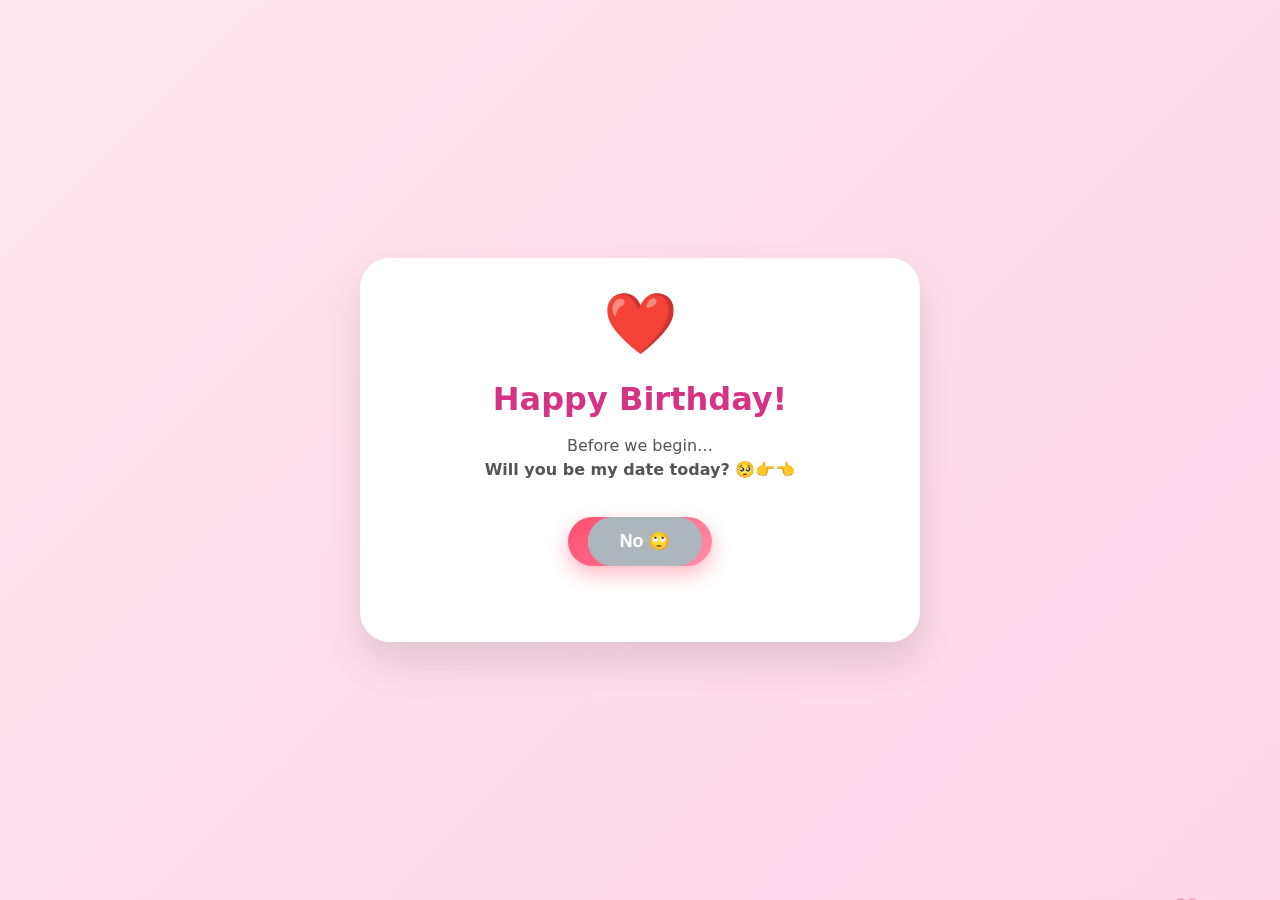
<file: HappyBirthday.html>
<!DOCTYPE html>
<html lang="en">
<head>
<meta charset="UTF-8">
<meta name="viewport" content="width=device-width, initial-scale=1.0">
<title>Happy Birthday ❤️</title>

<style>
:root {
    --pink: #ff4d6d;
    --pink-dark: #d63384;
    --pink-light: #fff0f5;
    --white: #ffffff;
}

body {
    margin: 0;
    font-family: 'Segoe UI', system-ui, sans-serif;
    background: linear-gradient(135deg, #ffe6ee, #ffd6e8);
    min-height: 100vh;
    display: flex;
    justify-content: center;
    align-items: center;
    overflow: hidden;
}

.heart {
    position: fixed;
    bottom: -20px;
    font-size: 20px;
    animation: floatUp 6s linear infinite;
    opacity: 0.6;
    z-index: -1;
}
@keyframes floatUp {
    from { transform: translateY(0) scale(1); }
    to { transform: translateY(-110vh) scale(1.5); opacity: 0; }
}

.page {
    display: none;
    width: 90%;
    max-width: 500px;
    background: var(--white);
    padding: 30px;
    border-radius: 30px;
    box-shadow: 0 20px 40px rgba(0,0,0,0.12);
    text-align: center;
    animation: popIn 0.5s ease-out;
}
.page.active { display: block; }

@keyframes popIn {
    0% { opacity: 0; transform: scale(0.9) translateY(20px); }
    100% { opacity: 1; transform: scale(1) translateY(0); }
}

h1 { color: var(--pink-dark); margin-bottom: 10px; }
p { color: #555; line-height: 1.5; }

.heart-icon {
    font-size: 60px;
    animation: heartbeat 1.5s infinite;
    margin-bottom: 15px;
}
@keyframes heartbeat {
    0%,100% { transform: scale(1); }
    50% { transform: scale(1.15); }
}

.btn-container {
    margin-top: 30px;
    position: relative;
    height: 100px;
}

button {
    padding: 14px 32px;
    font-size: 1.1rem;
    border: none;
    border-radius: 999px;
    cursor: pointer;
    font-weight: bold;
    transition: 0.3s;
    margin: 5px;
}

.primary-btn {
    background: linear-gradient(135deg, var(--pink), #ff8fab);
    color: white;
    box-shadow: 0 8px 20px rgba(255,77,109,0.4);
}
.primary-btn:hover {
    transform: scale(1.05);
}

.feedback-msg {
    font-weight: bold;
    color: var(--pink-dark);
    margin-top: 15px;
    min-height: 24px;
    transition: 0.3s;
}

.game-box {
    padding: 20px;
    border-radius: 20px;
    background: var(--pink-light);
    margin-top: 20px;
    min-height: 150px;
    position: relative;
}

#no-btn, #pizza-btn {
    background: #adb5bd;
    color: white;
    position: absolute;
    left: 50%;
    transform: translateX(-50%);
    transition: 0.1s linear;
}

.timeline {
    text-align: left;
    border-left: 3px dashed var(--pink);
    margin: 25px auto;
    padding-left: 20px;
    max-width: 300px;
}

.timeline-item {
    margin-bottom: 20px;
    position: relative;
}
.timeline-item::before {
    content: '💖';
    position: absolute;
    left: -32px;
}

.cake {
    font-size: 90px;
    cursor: pointer;
    animation: wiggle 1.5s infinite;
    user-select: none;
}
@keyframes wiggle {
    0%,100% { transform: rotate(0); }
    50% { transform: rotate(8deg); }
}

.confetti {
    position: fixed;
    width: 10px;
    height: 10px;
    z-index: 10;
    animation: fall 3s linear forwards;
}
@keyframes fall {
    to { transform: translateY(100vh) rotate(360deg); opacity: 0; }
}

#game-area {
    height: 200px;
    background: #fff0f5;
    border-radius: 15px;
    overflow: hidden;
    position: relative;
    border: 2px dashed var(--pink);
    margin: 15px 0;
}
</style>
</head>
<body>

<script>
/* Floating background hearts */
setInterval(() => {
    const heart = document.createElement('div');
    heart.className = 'heart';
    heart.innerHTML = '💗';
    heart.style.left = Math.random() * 100 + 'vw';
    heart.style.animationDuration = (4 + Math.random() * 4) + 's';
    document.body.appendChild(heart);
    setTimeout(() => heart.remove(), 8000);
}, 600);
</script>

<!-- PAGE 1 -->
<div id="page1" class="page active">
    <div class="heart-icon">❤️</div>
    <h1>Happy Birthday!</h1>
    <p>Before we begin…<br><strong>Will you be my date today? 🥺👉👈</strong></p>
    <div class="btn-container">
        <button class="primary-btn" onclick="nextPage(2)">YES!!! 💕</button>
        <button id="no-btn" onmouseover="moveButton('no-btn')" onclick="moveButton('no-btn')">No 🙄</button>
    </div>
</div>

<!-- PAGE 2 -->
<div id="page2" class="page">
    <div class="heart-icon">😌</div>
    <h1>Yes 💕</h1>
    <p><strong>I knew you would choose yes!</strong></p>
    <p>You have no choice anyway~</p>
    <button class="primary-btn" onclick="nextPage(3)">Continue 💖</button>
</div>

<!-- PAGE 3 -->
<div id="page3" class="page">
    <div class="heart-icon">💌</div>
    <h1>A Tiny Love Letter</h1>
    <p>Every laugh with you is my favorite sound.<br>Every moment with you feels like home.</p>
    <p><i>“You are my favorite everything.”</i></p>
    <button class="primary-btn" onclick="nextPage(4)">Our Story ✨</button>
</div>

<!-- PAGE 4 -->
<div id="page4" class="page">
    <div class="heart-icon">📖</div>
    <h1>Us 🥰</h1>
    <div class="timeline">
        <div class="timeline-item"><strong>The Day We Met:</strong> Magic ✨</div>
        <div class="timeline-item"><strong>First Date:</strong> Butterflies 🦋</div>
        <div class="timeline-item"><strong>Today:</strong> Your Birthday!!! 🎉</div>
    </div>
    <button class="primary-btn" onclick="nextPage(5)">Next 💖</button>
</div>

<!-- PAGE 5 -->
<div id="page5" class="page">
    <div class="heart-icon">🎂</div>
    <h1>Make a Wish!</h1>
    <div class="cake" onclick="blowCandle()">🎂</div>
    <p id="cake-instruction">Tap the cake to blow out the candle! 💨</p>
    <div id="final-msg" style="display:none;">
        <h2>🎉 Wish Granted! 🎉</h2>
        <p>I love you more than cake ❤️</p>
        <button class="primary-btn" onclick="nextPage(6)">Continue 💕</button>
    </div>
</div>

<!-- PAGE 6 -->
<div id="page6" class="page">
    <div class="heart-icon">💞</div>
    <h1>Why I Love You</h1>
    <p id="love-line">Click to reveal 💕</p>
    <button class="primary-btn" onclick="nextLove()">Reveal Reason</button><br><br>
    <button class="primary-btn" onclick="nextPage(7)">Next ➜</button>
</div>

<!-- PAGE 7 -->
<div id="page7" class="page">
    <div class="heart-icon">🎮</div>
    <h1>Catch the Hearts!</h1>
    <p>Tap 10 hearts to continue 💖</p>
    <h2 id="score">Score: 0</h2>
    <p id="game-msg" style="font-weight:bold; color: var(--pink-dark);"></p>
    <div id="game-area"></div>
    <button id="continue-btn" class="primary-btn" onclick="nextPage(8)" style="display:none;">
    Continue ➜
    </button>
</div>

<!-- PAGE 8 -->
<div id="page8" class="page">
    <div class="heart-icon">💌</div>
    <h1>Daily Reminder</h1>
    <p id="affirmation">Click below 💫</p>
    <button class="primary-btn" onclick="nextAffirmation()">Tap Me</button><br><br>
    <button class="primary-btn" onclick="nextPage(9)">Next ✨</button>
</div>

<!-- PAGE 9 -->
<div id="page9" class="page">
    <div class="heart-icon">🌟</div>
    <h1>One More Thing...</h1>
    <p>No matter where life takes us,<br>I choose you. Always.</p>
    <p>Ready for a quick test?</p>
    <button class="primary-btn" onclick="nextPage(10)">Let's Go! ➜</button>
</div>

<!-- PAGE 10 -->
<div id="page10" class="page">
    <div class="heart-icon">🧠</div>
    <h1>Mini Quiz 💕</h1>
    <p>How well do you know me?</p>
    <div class="game-box">
        <p><strong>What do I love more?</strong></p>
        <button class="primary-btn" onclick="quizAnswer('You')">You ❤️</button>
        <button id="pizza-btn" onmouseover="moveButton('pizza-btn')" onclick="moveButton('pizza-btn')">Pizza 🍕</button>
        <p id="quiz-feedback" class="feedback-msg"></p>
        <button id="quiz-next" class="primary-btn" onclick="nextPage(11)" style="display:none;">Next ➜</button>
    </div>
</div>

<!-- PAGE 11 -->
<div id="page11" class="page">
    <div class="heart-icon">⏱</div>
    <h1>Reaction Test</h1>
    <p id="reactionText">Wait for the heart... then tap!</p>
    <button id="reactionBtn" class="primary-btn" onclick="reactionClick()" disabled>Wait for it...</button>
    <p id="reaction-feedback" class="feedback-msg"></p>
    <button id="reaction-next" class="primary-btn" onclick="nextPage(12)" style="display:none;">Next ➜</button>
</div>

<!-- PAGE 12 -->
<div id="page12" class="page">
    <div class="heart-icon">🔐</div>
    <h1>Secret Message</h1>
    <p id="secretText">Click to decrypt 💌</p>
    <button id="reveal-btn" class="primary-btn" onclick="revealSecret()">Reveal</button>
    <button id="secret-next" class="primary-btn" onclick="nextPage(13)" style="display:none;">See Final Gift 🎁</button>
</div>

<!-- PAGE 13 -->
<div id="page13" class="page">
    <div class="heart-icon">🎁</div>
    <h1>Happy Birthday!</h1>
    <p>You are my today, my tomorrow, and my always.</p>
    <h2 style="color: var(--pink-dark)">I Love You ❤️</h2>
    <p>Forever starts today ✨</p>
    <!-- <button class="primary-btn" onclick="location.reload()">Replay? 🔄</button> -->
</div>

<script>
/* Navigation Logic */
function nextPage(num) {
    document.querySelectorAll('.page').forEach(p => p.classList.remove('active'));
    document.getElementById('page' + num).classList.add('active');

    if(num === 7) resetGame();
    if(num === 11) startReaction();
}

/* Reusable Floating Button logic */
function moveButton(id) {
    const btn = document.getElementById(id);
    const maxX = window.innerWidth - btn.offsetWidth - 20;
    const maxY = window.innerHeight - btn.offsetHeight - 20;
    
    btn.style.position = 'fixed';
    btn.style.left = Math.max(10, Math.random() * maxX) + 'px';
    btn.style.top = Math.max(10, Math.random() * maxY) + 'px';
    btn.style.zIndex = '999';
}

/* Quiz Logic - No auto-transition */
function quizAnswer(choice) {
    const feedback = document.getElementById('quiz-feedback');
    const nextBtn = document.getElementById('quiz-next');
    const pizzaBtn = document.getElementById('pizza-btn');
    
    if(choice === 'You') {
        feedback.innerText = "Correct! It's always you 😌❤️";
        nextBtn.style.display = 'inline-block';
        pizzaBtn.style.display = 'none'; // Hide the evading button once answered correctly
    }
}

/* Reaction Game Logic - No auto-transition */
let ready = false;
function startReaction(){
    ready = false;
    const btn = document.getElementById("reactionBtn");
    const txt = document.getElementById("reactionText");
    const feedback = document.getElementById("reaction-feedback");
    const nextBtn = document.getElementById("reaction-next");
    
    btn.style.display = 'inline-block';
    nextBtn.style.display = 'none';
    btn.disabled = true;
    btn.innerText = "Wait...";
    txt.innerText = "Get ready...";
    feedback.innerText = "";
    
    setTimeout(() => {
        ready = true;
        txt.innerText = "NOW!!!";
        btn.disabled = false;
        btn.innerText = "TAP ❤️";
    }, 2000 + Math.random() * 3000);
}

function reactionClick(){
    if(ready){
        document.getElementById("reaction-feedback").innerText = "Fast! Just like my heartbeat for you 💓";
        document.getElementById("reactionBtn").style.display = "none";
        document.getElementById("reaction-next").style.display = "inline-block";
    }
}

/* Secret Message Logic - No auto-transition */
function revealSecret(){
    document.getElementById("secretText").innerText = "You make my world softer, brighter, and happier than I ever thought possible. 💖";
    document.getElementById("reveal-btn").style.display = "none";
    document.getElementById("secret-next").style.display = "inline-block";
}

/* Cake & Confetti */
function blowCandle() {
    document.querySelector('.cake').innerHTML = "🧁";
    document.getElementById('cake-instruction').style.display = 'none';
    document.getElementById('final-msg').style.display = 'block';

    for(let i=0; i<60; i++){
        const c = document.createElement('div');
        c.className = 'confetti';
        c.style.left = Math.random() * 100 + 'vw';
        c.style.background = ['#ff4d6d','#ffd166','#06d6a0','#118ab2'][Math.floor(Math.random()*4)];
        c.style.animationDuration = (1.5 + Math.random() * 2) + 's';
        document.body.appendChild(c);
        setTimeout(() => c.remove(), 3000);
    }
}

/* Love Lines Logic */
const loveLines = [
    "You make me smile without even trying 💕",
    "You feel like home 🏡",
    "You always know how to make me laugh 🥺",
    "You make life so much more beautiful ✨",
    "You’re my favorite person in the whole world ❤️"
];
let loveIndex = 0;
function nextLove(){
    document.getElementById('love-line').innerText = loveLines[loveIndex];
    loveIndex = (loveIndex + 1) % loveLines.length;
}

/* Heart Catching Game */
let score = 0;
let gameOver = false;

function resetGame(){
    score = 0;
    gameOver = false;
    document.getElementById('score').innerText = 'Score: 0';
    document.getElementById('score').style.display = 'block';
    document.getElementById('game-msg').innerText = '';
    document.getElementById('continue-btn').style.display = 'none';
    document.getElementById('game-area').innerHTML = '';
}

function spawnHeart(){
    if(!document.getElementById('page7').classList.contains('active') || gameOver) return;

    const area = document.getElementById('game-area');
    const heart = document.createElement('div');
    heart.innerHTML = "💖";
    heart.style.position = 'absolute';
    heart.style.fontSize = '30px';
    heart.style.cursor = 'pointer';
    heart.style.userSelect = 'none';

    const maxX = area.clientWidth - 40;
    const maxY = area.clientHeight - 40;
    heart.style.left = Math.random() * maxX + 'px';
    heart.style.top = Math.random() * maxY + 'px';

    heart.onclick = () => {
        score++;
        document.getElementById('score').innerText = 'Score: ' + score;
        heart.remove();
        if(score >= 10){
            gameOver = true;
            document.getElementById('game-msg').innerText = "Wow, you caught all my love! 💖";
            document.getElementById('continue-btn').style.display = 'inline-block';
            area.innerHTML = "";
        }
    };

    area.appendChild(heart);
    setTimeout(() => { if(heart.parentNode) heart.remove(); }, 1000);
}

setInterval(spawnHeart, 800);

/* Affirmations Logic */
const affirmations = [
    "You are deeply loved ❤️",
    "You are more than enough ✨",
    "You make the world a better place 🌎",
    "You are appreciated and valued 💭",
    "You deserve all the happiness today 💕"
];
let affIndex = 0;
function nextAffirmation(){
    document.getElementById('affirmation').innerText = affirmations[affIndex];
    affIndex = (affIndex + 1) % affirmations.length;
}
</script>

</body>
</html>
</file>
